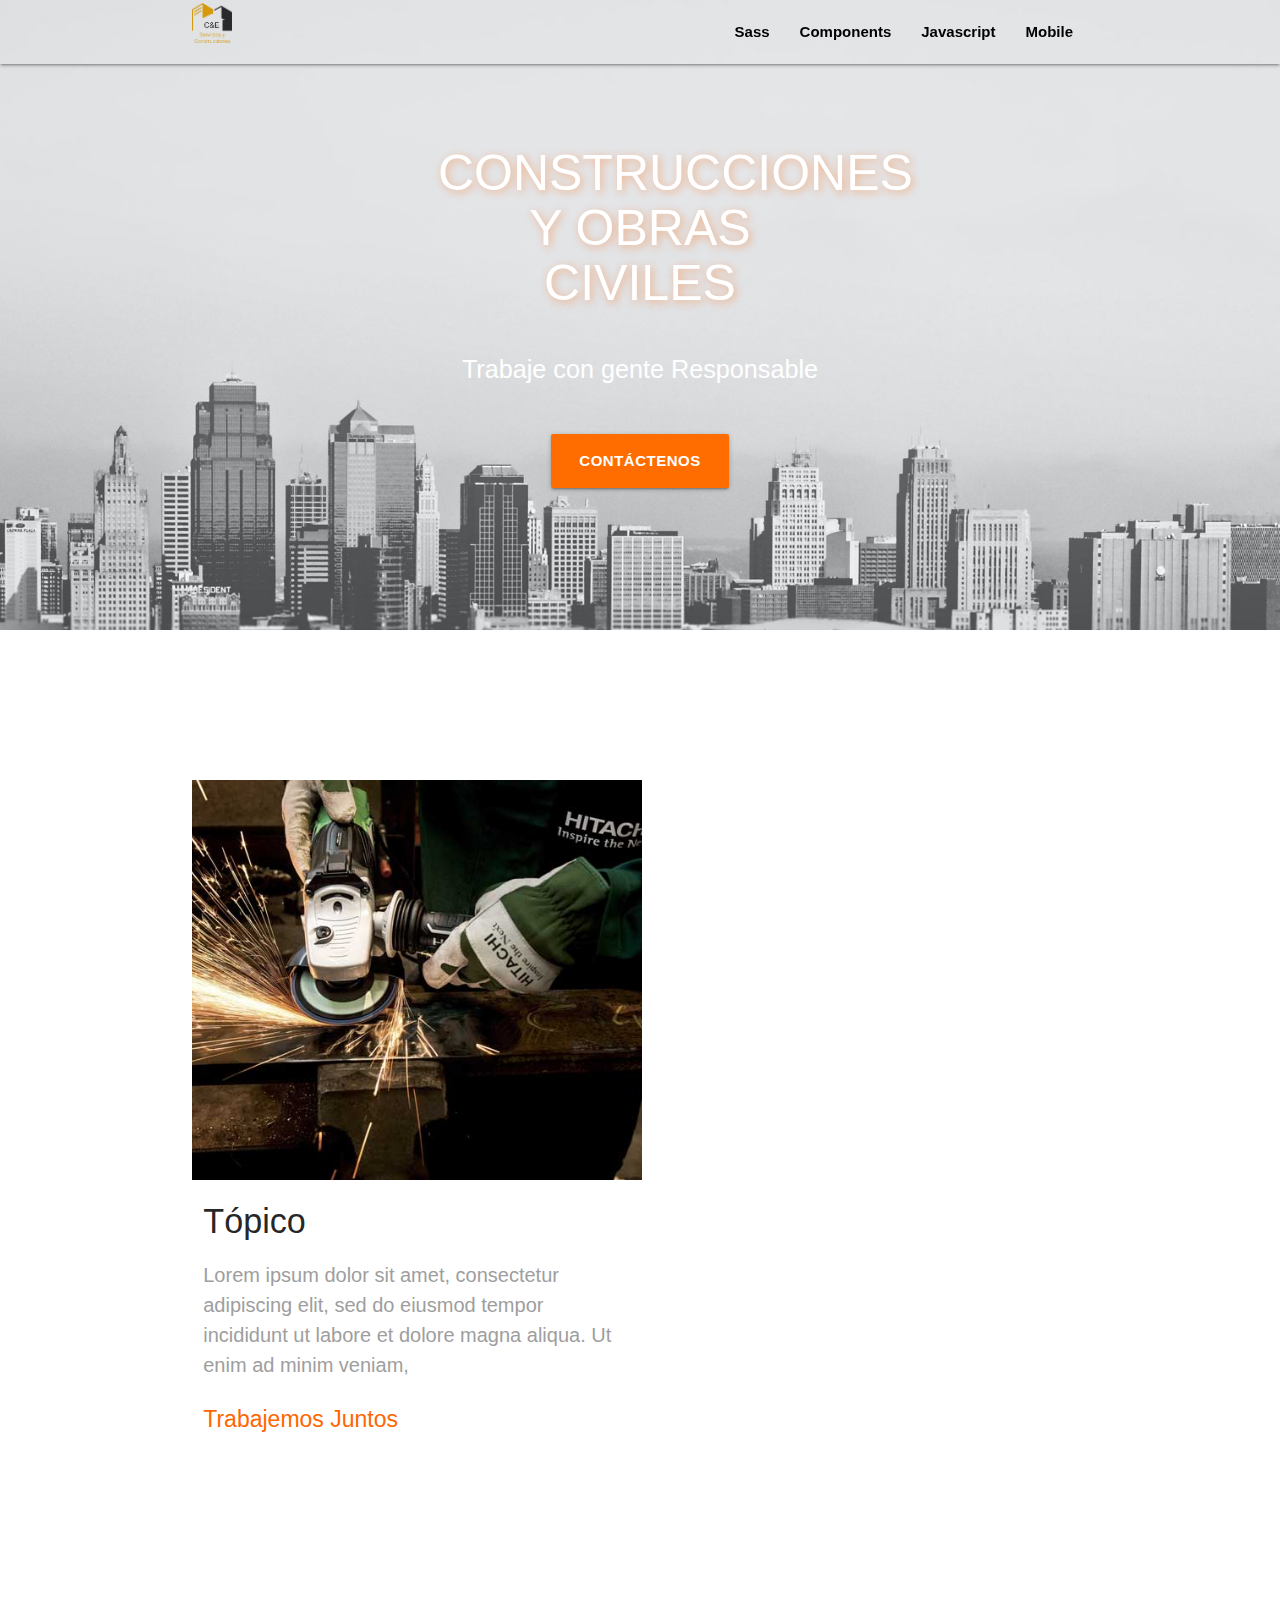
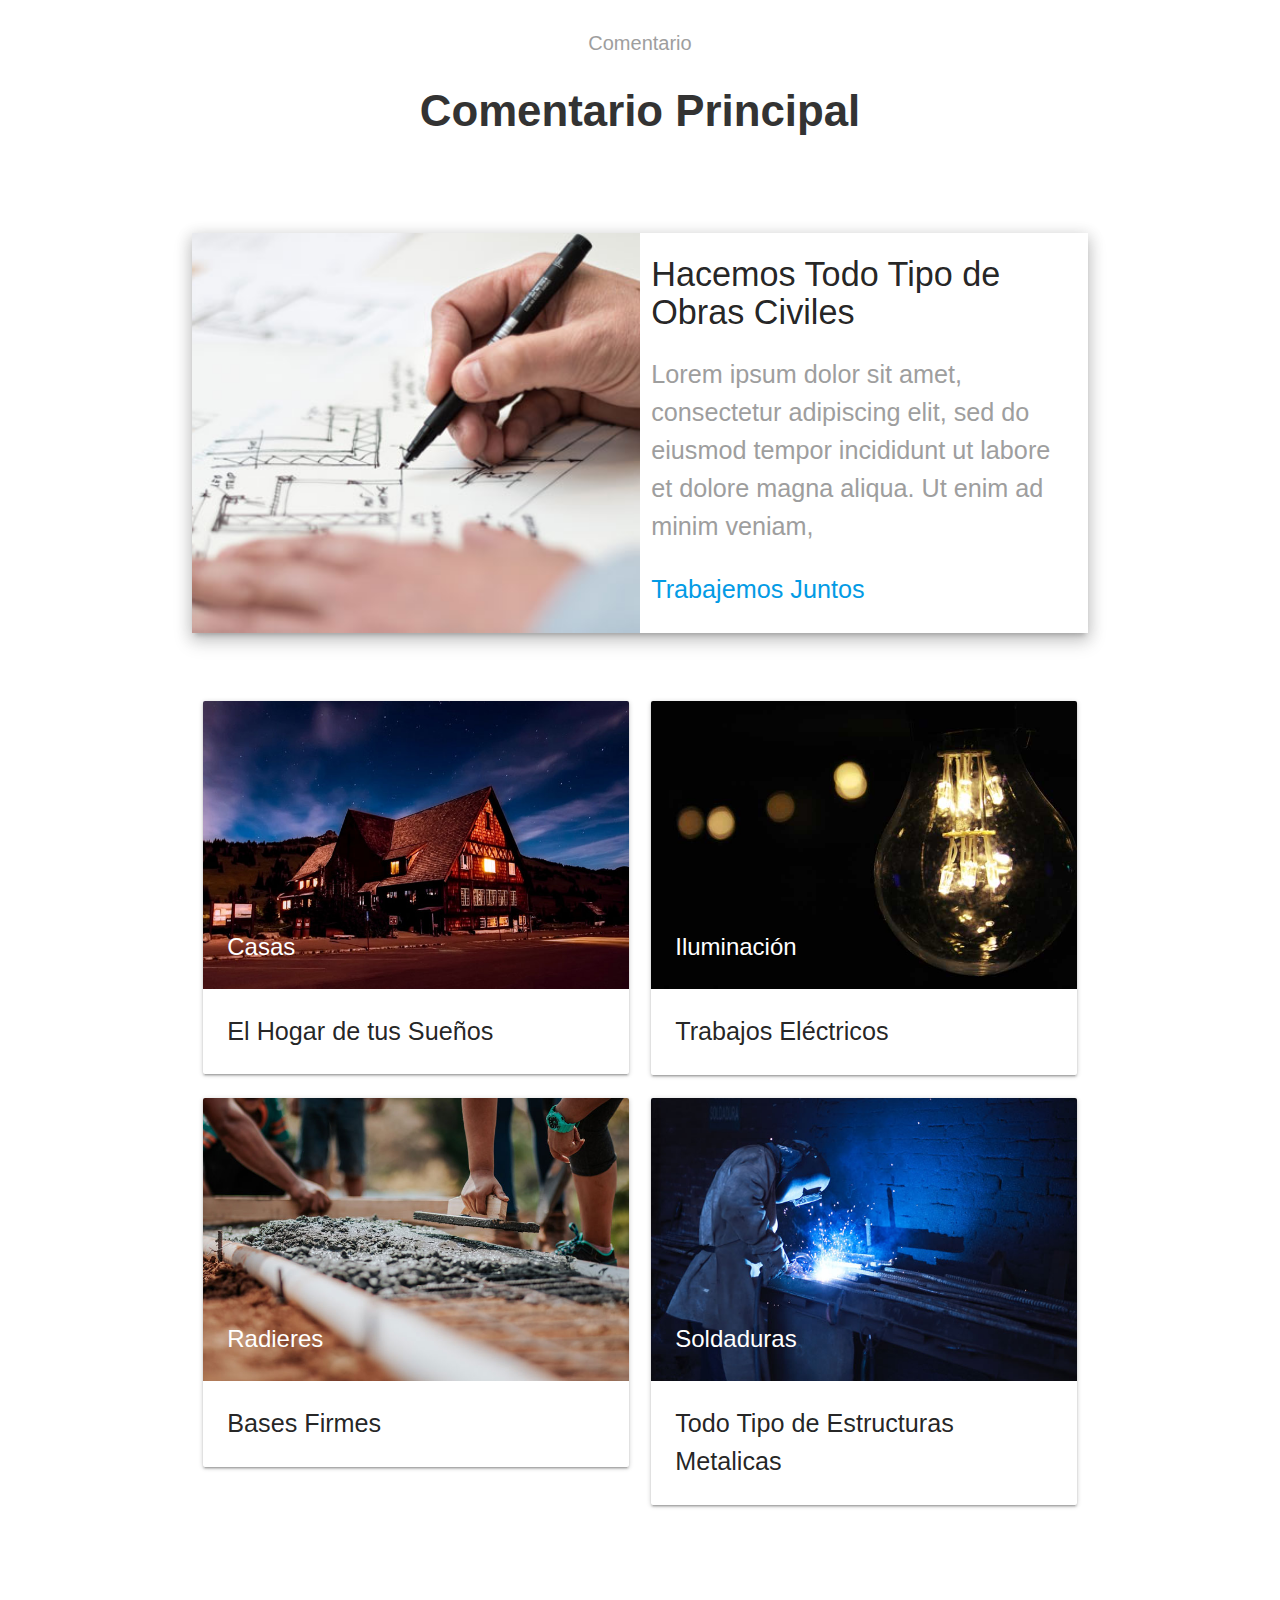
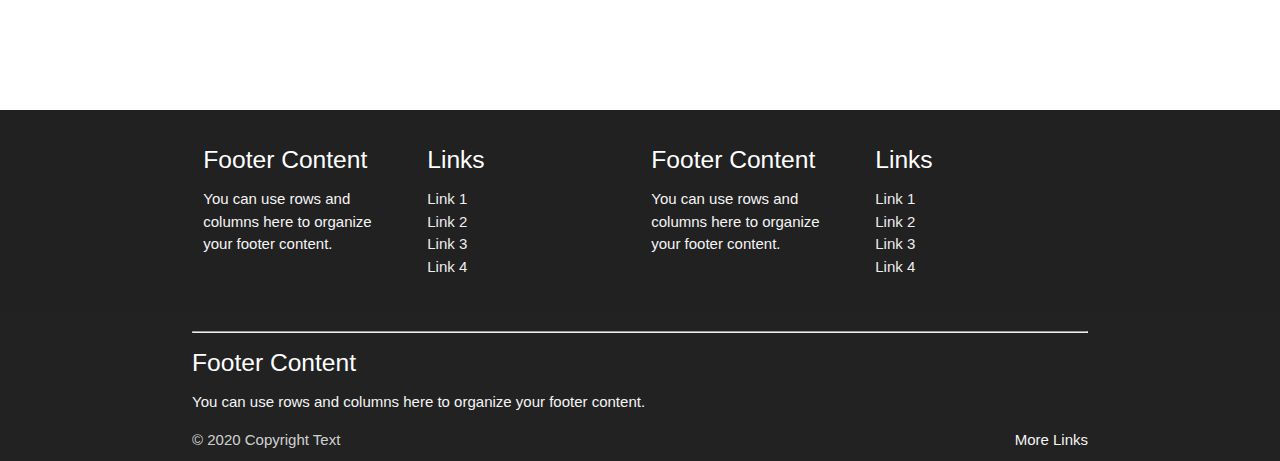
<file: index.html>
<!doctype html><html><head><meta charset="utf-8"><title>Contrucciones Juan Cabezas</title><meta name="description" content="Empresa Region O&#x27;higgins"><meta name="viewport" content="width=device-width,initial-scale=1"><link href="index.ecf1e490a4818af4bc04.css" rel="stylesheet"></head><body><div id="sidenav"></div><div id="hero"><div id="navbar"></div></div><div id="section" class="container"></div><div id="section2" class="container"></div><div id="section3" class="container"></div><div id="section4" class="container"></div><div id="footer"></div><script src="vendors_index.8b04312708dd51921b55.js"></script><script src="index.da56c138d9d230179e13.js"></script></body></html>
</file>
